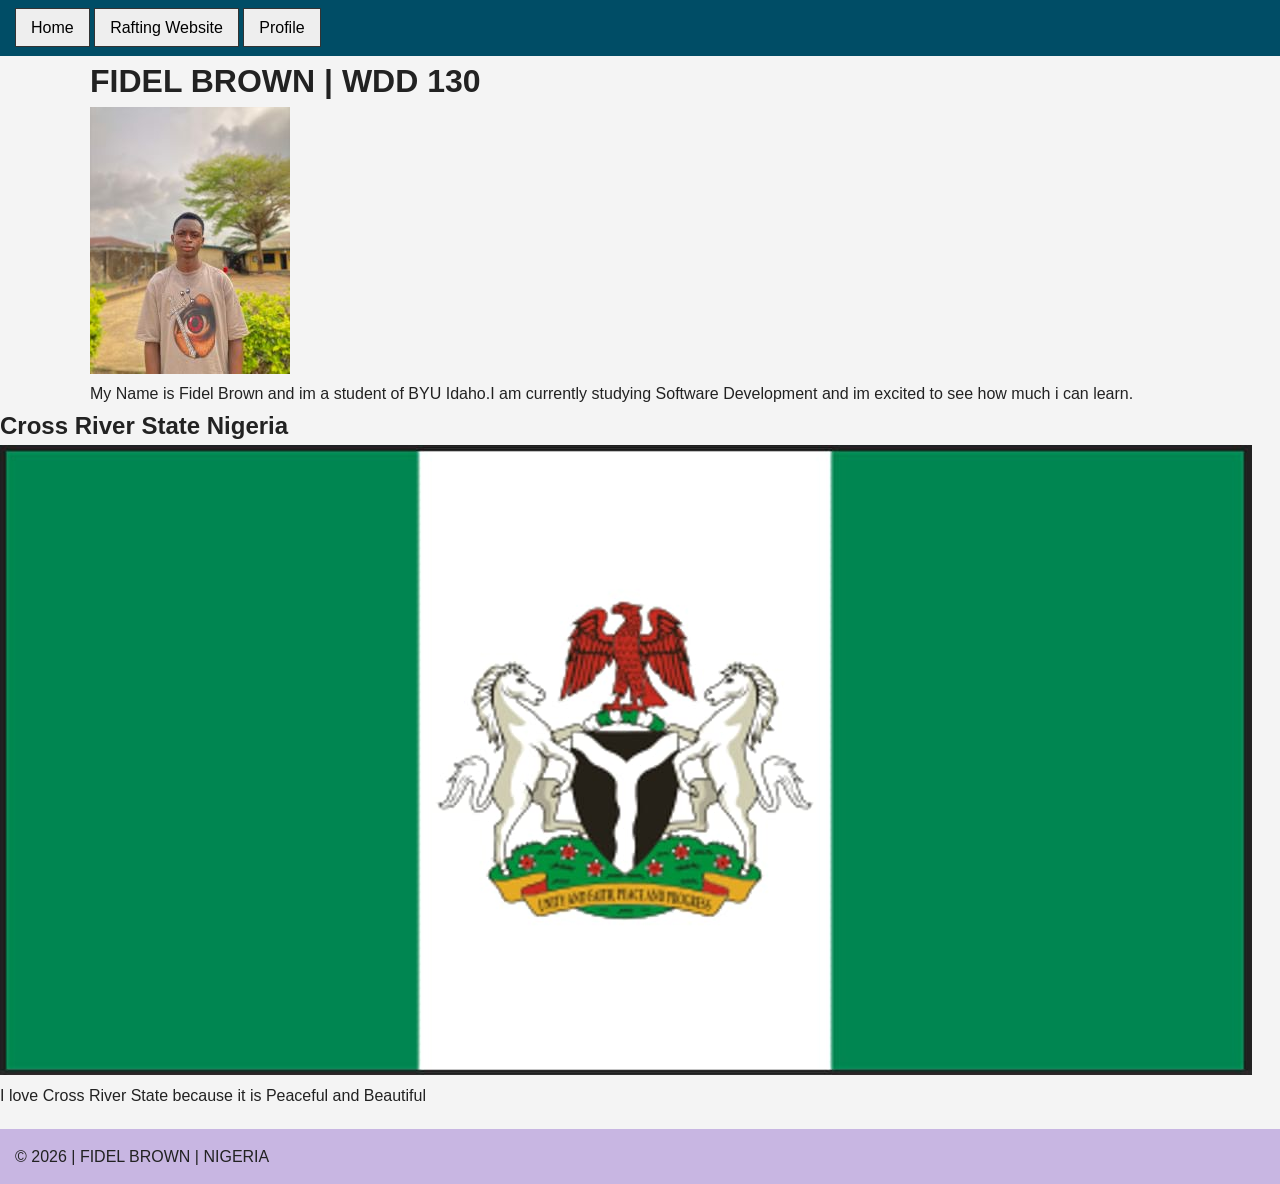
<file: index.html>
<!DOCTYPE html>
<html lang="en">

<head>
    <meta charset="UTF-8">
    <meta name="viewport" content="width=device-width, initial-scale=1.0">
    <title>FIDEL BROWN | WDD 130 | </title>

    <meta name="author" content="FIDEL BROWN">
    <meta name="description"
      content="My Name is Fidel Brown and im a student of BYU Idaho.This is my home page">
    <link rel="stylesheet" href="wwr/styles/rafting.css">
</head>

<body>
    <header>
        <nav>
            <a href="#">Home</a>
            <a href="wwr/">Rafting Website</a>
            <a href="http://linkedin.com">Profile</a>
        </nav>
    </header>
    <main>
        <h1>FIDEL BROWN | WDD 130</h1>
        <img src="images/profile.jpg" alt="FIDEL BROWN">
        <p>My Name is Fidel Brown and im a student of BYU Idaho.I am currently studying Software
            Development and im excited to see how much i can learn.</p>
    </main>
    <aside>
        <h2>Cross River State Nigeria</h2>
        <img src="images/flag.jpg" alt="Nigerian flag">
        <p>I love Cross River State because it is Peaceful and Beautiful</p>
    </aside>
    <footer>
        <p>
            © 2026 | FIDEL BROWN | NIGERIA
        </p>
    </footer>
</body>

</html>
</file>
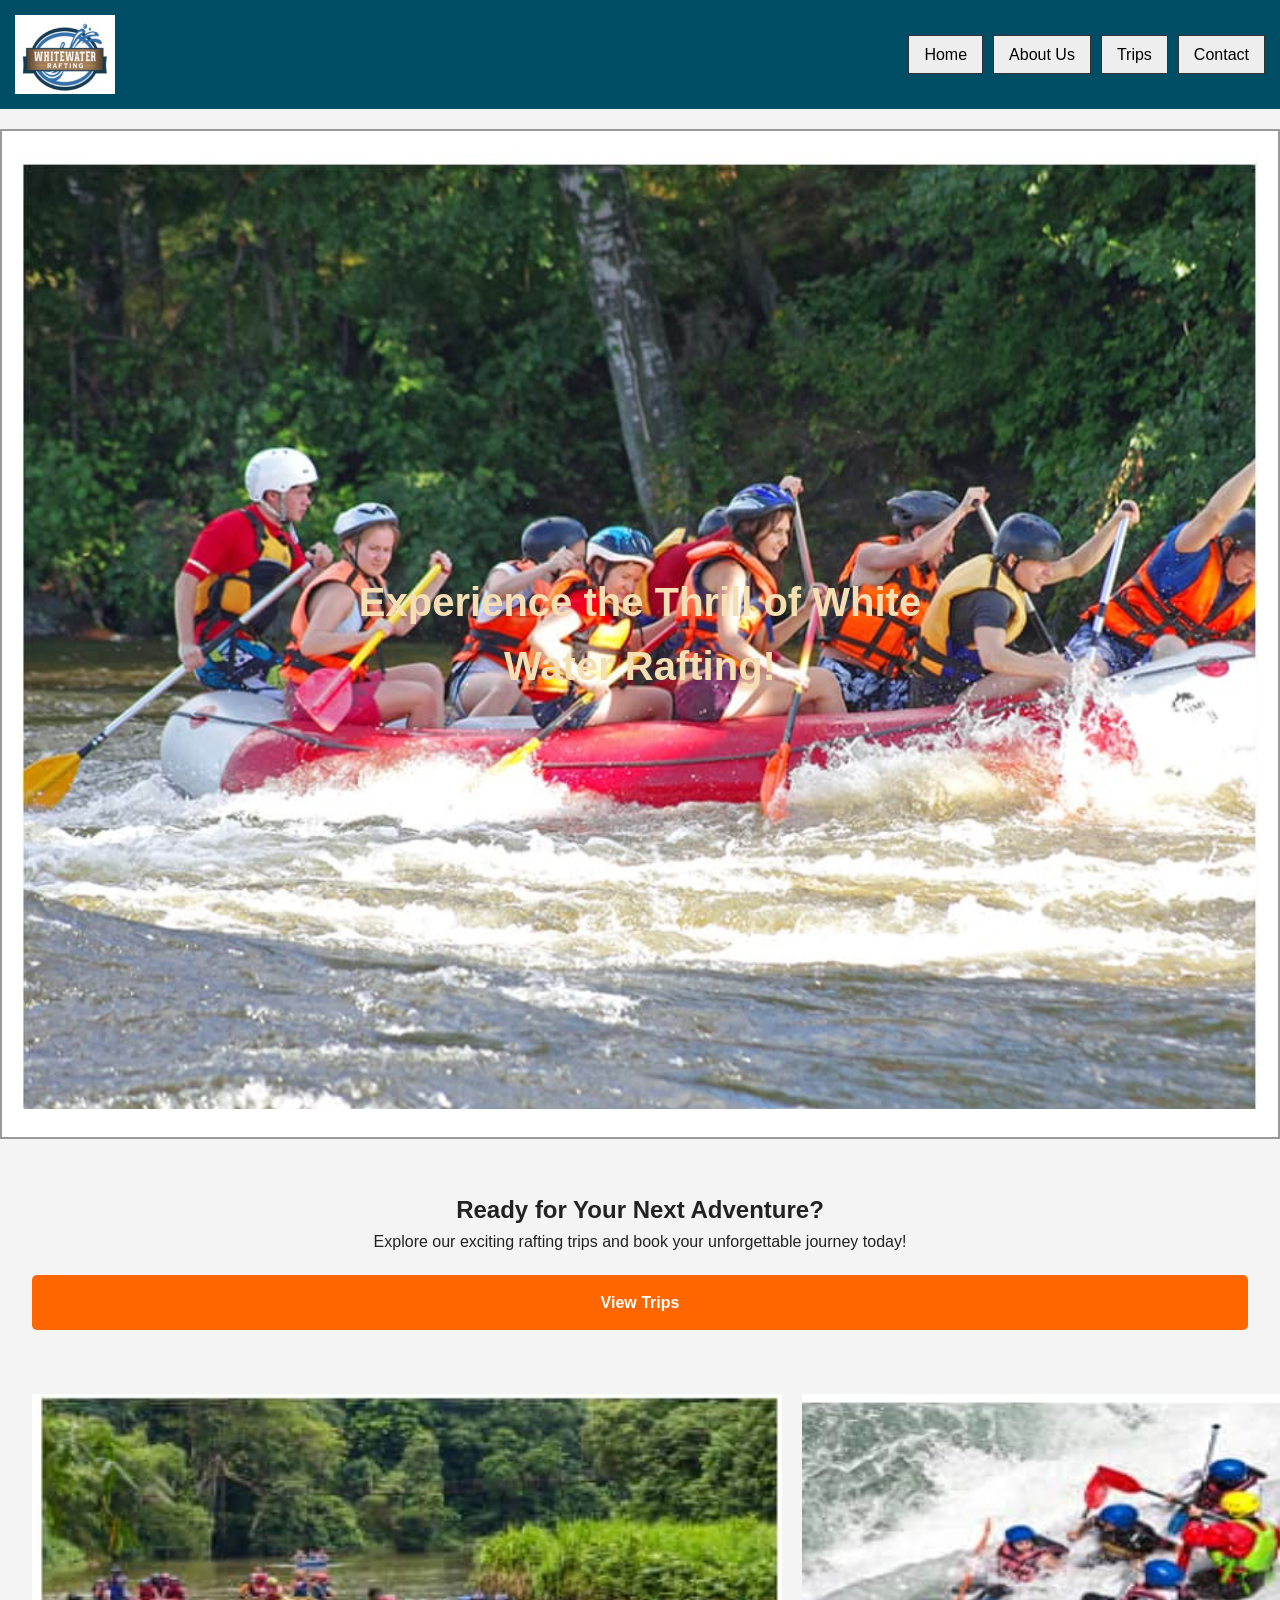
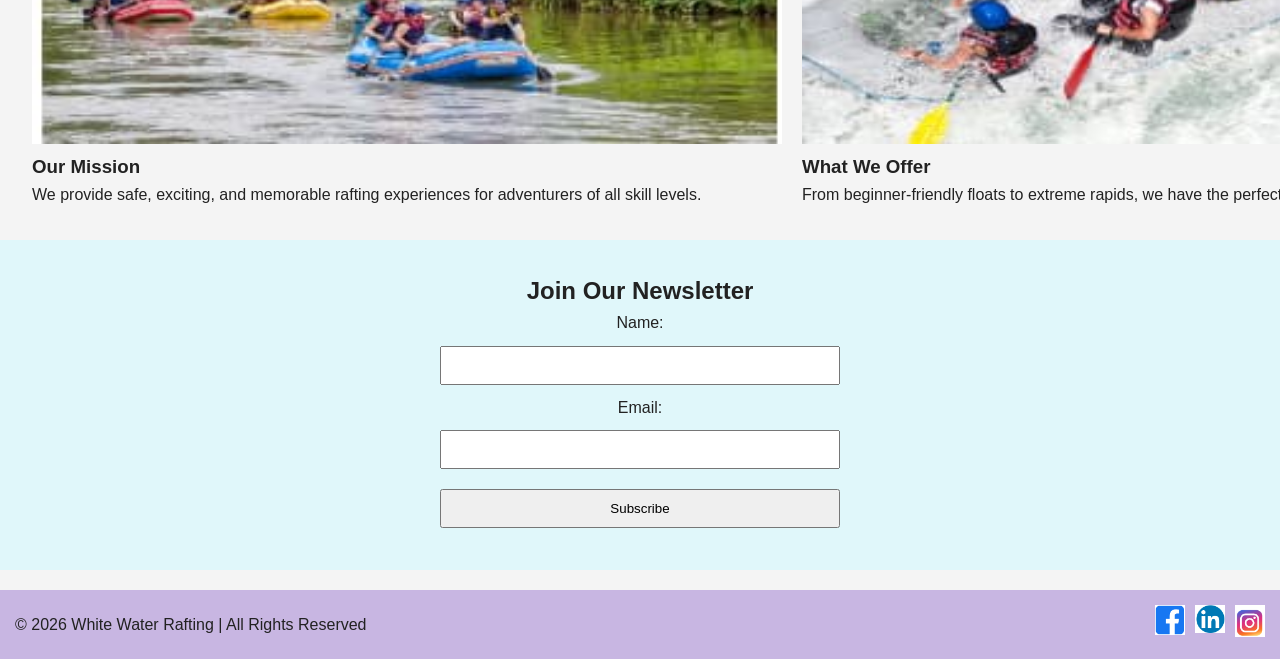
<file: wwr/index.html>
<!DOCTYPE html>
<html lang="en">

<head>
    <meta charset="UTF-8">
    <meta name="viewport" content="width=device-width, initial-scale=1.0">
    <title>White Water Rafting | Home</title>
    <meta name="description" content="Experience Nigeria's best rivers with White Water Rafting. Small-batch, personalized rafting trips with top-rated guides. Book your adventure-packed day on the river!">
    <link rel="stylesheet" href="styles/rafting.css">
</head>

<body>

    <!-- HEADER -->
    <header>
        <img src="images/logo.png" alt="Rafting Site Logo" class="logo">
        <nav>
            <ul>
                <li><a href="index.html">Home</a></li>
                <li><a href="about.html">About Us</a></li>
                <li><a href="trips.html">Trips</a></li>
                <li><a href="contact.html">Contact</a></li>
            </ul>
        </nav>
    </header>

    <!-- HERO SECTION -->
    <section class="hero">
        <img src="images/hero.jpg" alt="Rafting Adventure">
        <h1 class="hero-text">Experience the Thrill of White Water Rafting!</h1>
    </section>

    <!-- CALL TO ACTION -->
    <section class="cta">
        <h2>Ready for Your Next Adventure?</h2>
        <p>Explore our exciting rafting trips and book your unforgettable journey today!</p>
        <a href="trips.html" class="cta-button">View Trips</a>
    </section>

    <!-- GRID CONTENT SECTION -->
    <section class="grid-container">
        <div class="grid-item">
            <img src="images/adventure5.jpg" alt="Rafting Team">
            <h3>Our Mission</h3>
            <p>We provide safe, exciting, and memorable rafting experiences for adventurers of all
                skill levels.</p>
        </div>

        <div class="grid-item2">
            <img src="images/adventure2.jpg" alt="River Rapids">
            <h3>What We Offer</h3>
            <p>From beginner-friendly floats to extreme rapids, we have the perfect trip for
                everyone.</p>
        </div>
    </section>

    <!-- NEWSLETTER FORM -->
    <section class="newsletter">
        <h2>Join Our Newsletter</h2>
        <form>
            <label for="name">Name:</label>
            <input type="text" id="name" name="name" required>

            <label for="email">Email:</label>
            <input type="email" id="email" name="email" required>

            <button type="submit">Subscribe</button>
        </form>
    </section>

    <!-- FOOTER -->
    <footer>
        <p>&copy; 2026 White Water Rafting | All Rights Reserved</p>
        <div class="social">
            <a href="#"><img src="images/facebook.png" alt="Facebook"></a>
            <a href="#"><img src="images/linkedin.png" alt="Twitter"></a>
            <a href="#"><img src="images/instagram.png" alt="Instagram"></a>
        </div>
    </footer>

</body>

</html>
</file>
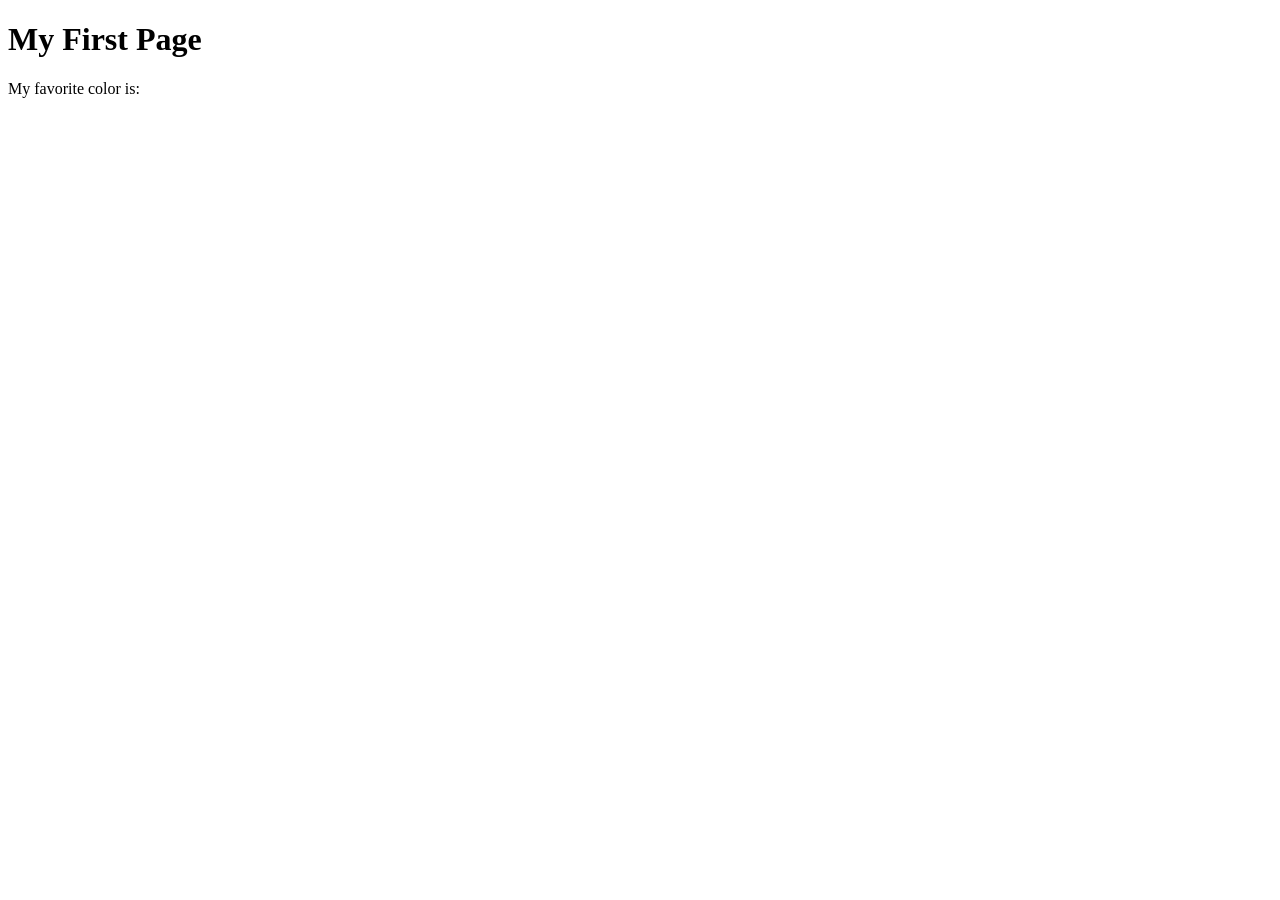
<file: week01/first-page.html>
<!DOCTYPE html>
<html lang="en">
<head>
    <meta charset="UTF-8">
    <meta name="viewport" content="width=device-width, initial-scale=1.0">
    <title>My First Page</title>
</head>
<body>
    <h1>My First Page</h1>
    <p>My favorite color is: </p>
</body>
</html>
</file>
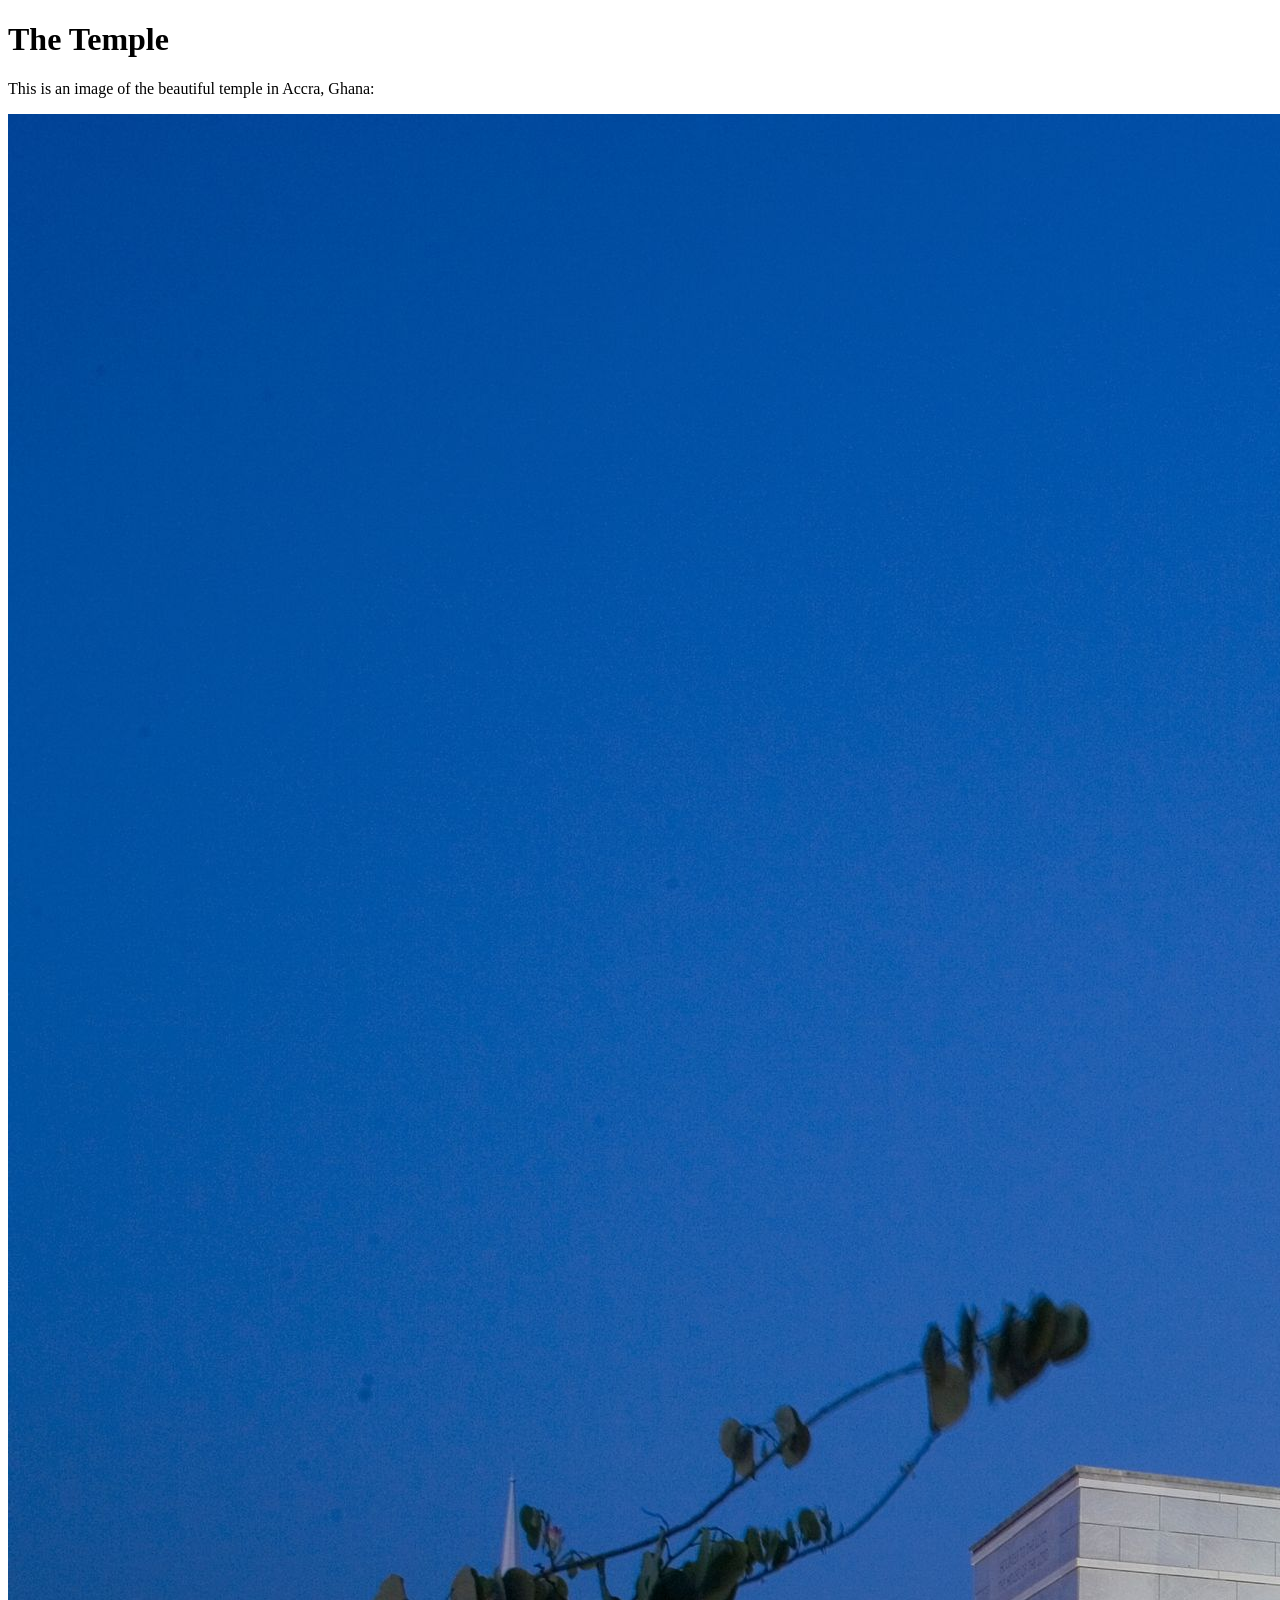
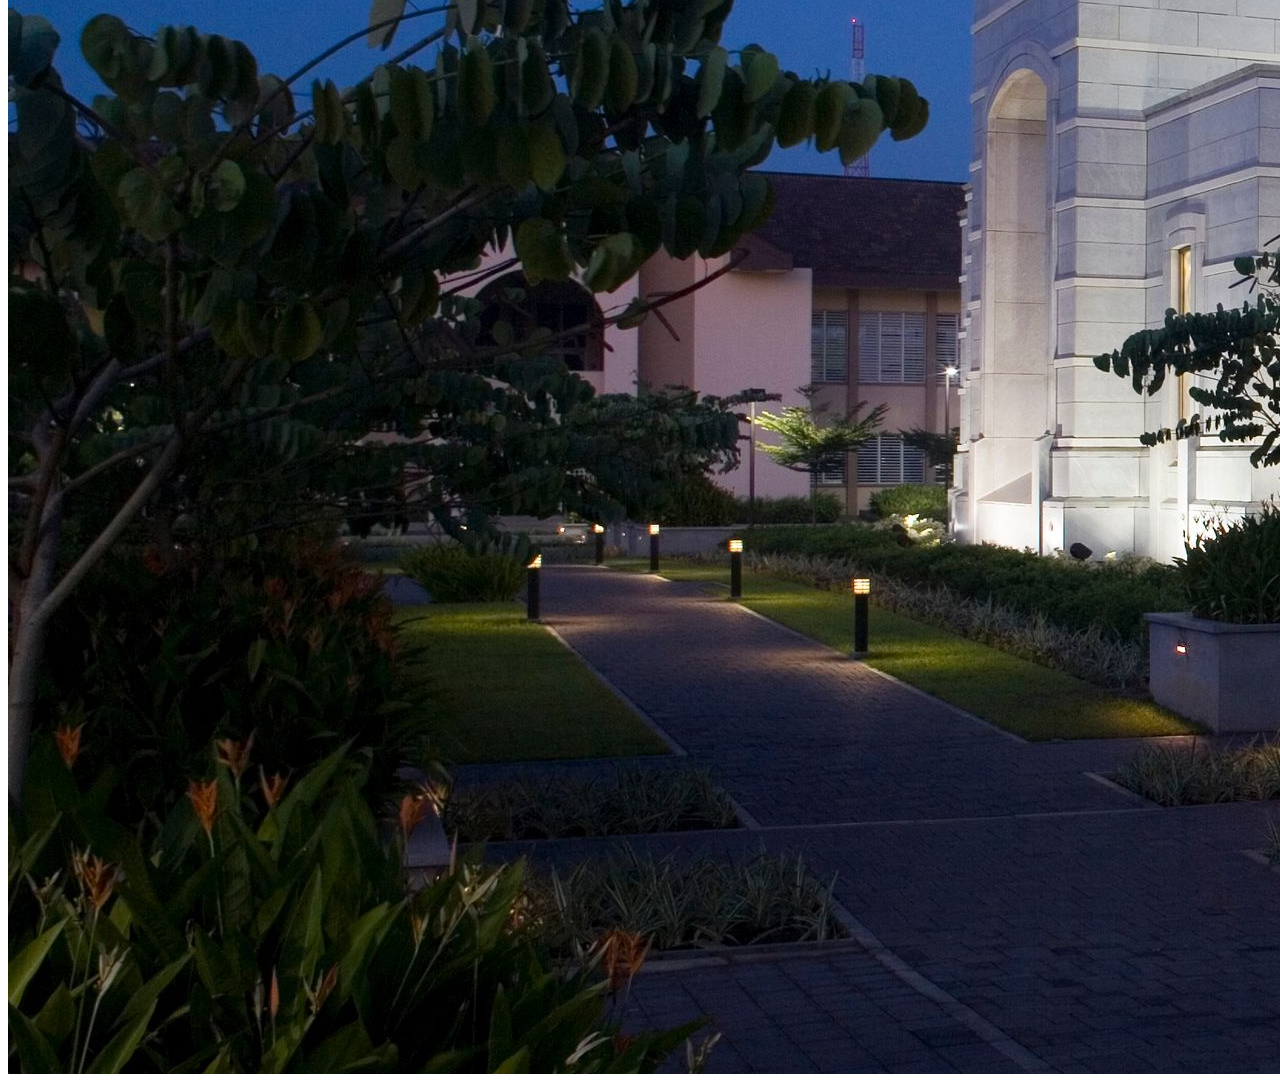
<file: week01/images.html>
<!DOCTYPE html>
<html lang="en">
<head>
    <meta charset="UTF-8">
    <meta name="viewport" content="width=device-width, initial-scale=1.0">
    <title>Temple Image</title>
</head>
<body>
    <h1>The Temple</h1>
    <p>This is an image of the beautiful temple in Accra, Ghana:</p>
    <img src="images/temple-large.jpeg" alt="The Accra Ghana Temple">
    
</body>
</html>
</file>
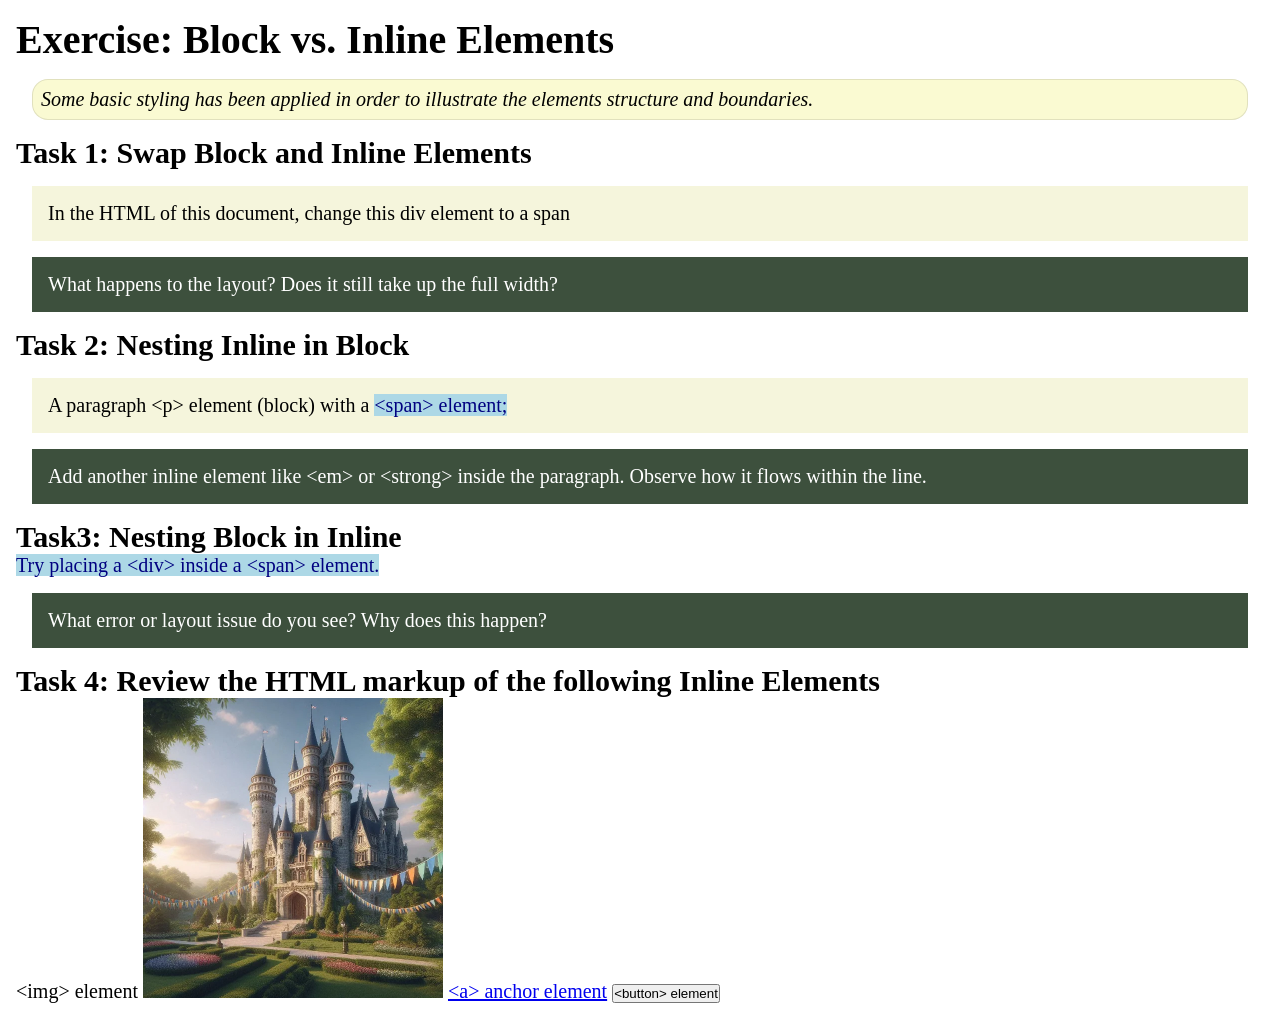
<file: week02/block-vs-inline.html>
<!DOCTYPE html>
<html lang="en">

<head>
    <meta charset="UTF-8">
    <meta name="viewport" content="width=device-width, initial-scale=1.0">
    <title>Exercise: Block vs. Inline Elements</title>
    <link rel="stylesheet" href="styles/block-vs-inline.css">
</head>

<body>
    <main>
        <h1>Exercise: Block vs. Inline Elements</h1>
        <p class="note">Some basic styling has been applied in order to illustrate the elements
            structure and
            boundaries.</p>

        <h2>Task 1: Swap Block and Inline Elements</h2>
        <div>In the HTML of this document, change this div element to a span</div>
        <p class="question">What happens to the layout? Does it still take up the full width?</p>

        <h2>Task 2: Nesting Inline in Block</h2>
        <p>A paragraph &lt;p&gt; element (block) with a <span>&lt;span&gt; element;</span></p>
        <p class="question">Add another inline element like &lt;em&gt; or &lt;strong&gt; inside the
            paragraph. Observe
            how it flows within the line.</p>

        <h2>Task3: Nesting Block in Inline</h2>
        <span>Try placing a &lt;div&gt; inside a &lt;span&gt; element.</span>
        <p class="question">What error or layout issue do you see? Why does this happen?</p>


        <h2>Task 4: Review the HTML markup of the following Inline Elements</h2>
        &lt;img&gt; element
        <img src="images/castle.webp" alt="placeholder image (images are inline)" width="300"
          height="300">
        <a href="https://churchofjesuschrist.org">&lt;a&gt; anchor element</a>
        <button type="button">&lt;button&gt; element</button>
    </main>
</body>

</html>
</file>
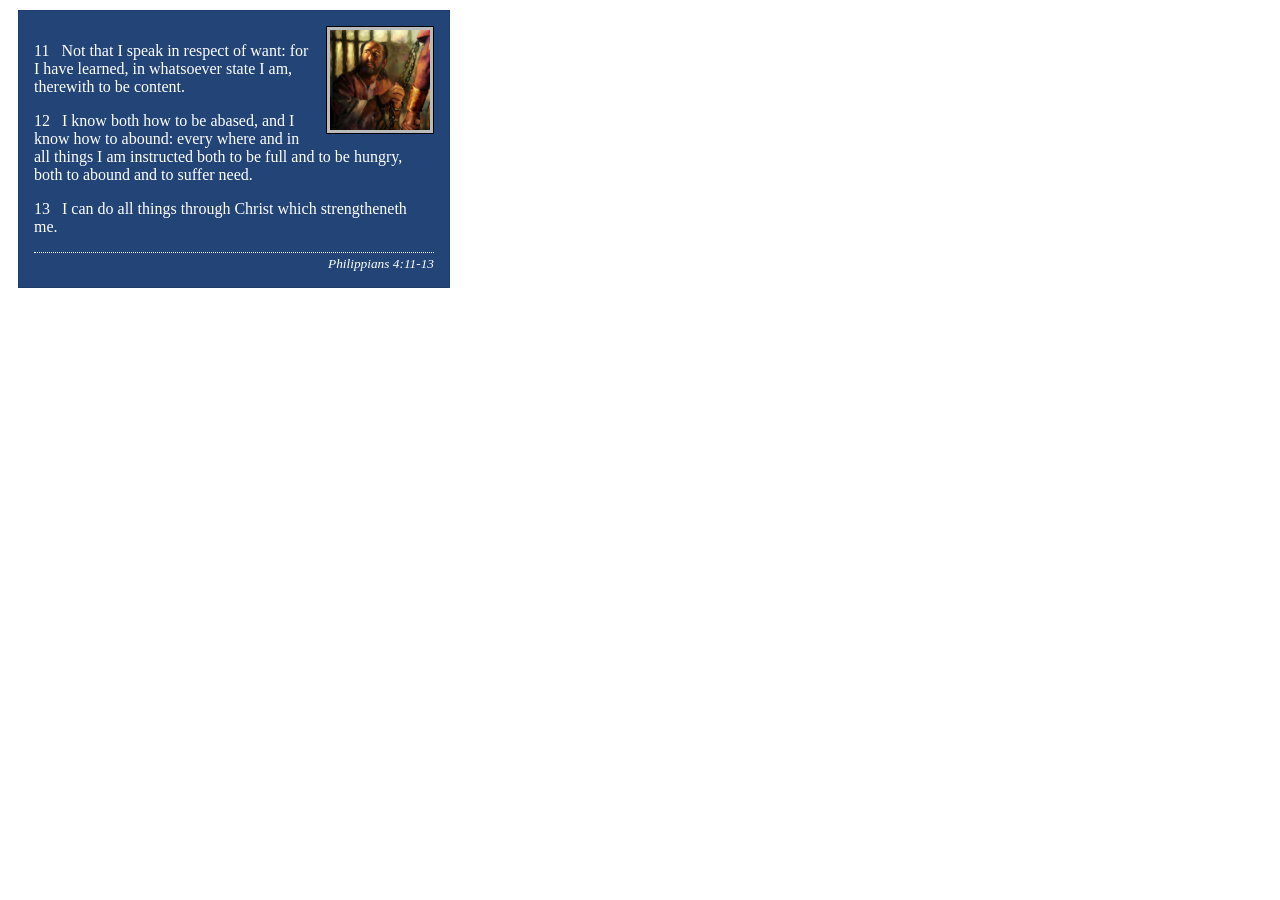
<file: week02/box-model-solution.html>
<!DOCTYPE html>
<html lang="en">
<head>
    <meta charset="UTF-8">
    <meta name="viewport" content="width=device-width, initial-scale=1.0">
    <title>Box Model Activity</title>
    <link rel="stylesheet" href="styles/box-model-solution.css">
</head>
<body>
    <main>
        <div class="callout">
            <img src="images/apostle-paul-imprisoned.webp" alt="Paul the Apostle - Imprisoned in Rome" width="200" height="200">
            <blockquote>
                <p>11 &nbsp; Not that I speak in respect of want: for I have learned, in whatsoever state I am, therewith to be content.</p>
                <p>12 &nbsp; I know both how to be abased, and I know how to abound: every where and in all things I am instructed both to be full and to be hungry, both to abound and to suffer need.</p>
                <p>13 &nbsp; I can do all things through Christ which strengtheneth me.</p>
            </blockquote>
            <cite>Philippians 4:11-13</cite>
        </div>
    </main>
</body>
</html>
</file>
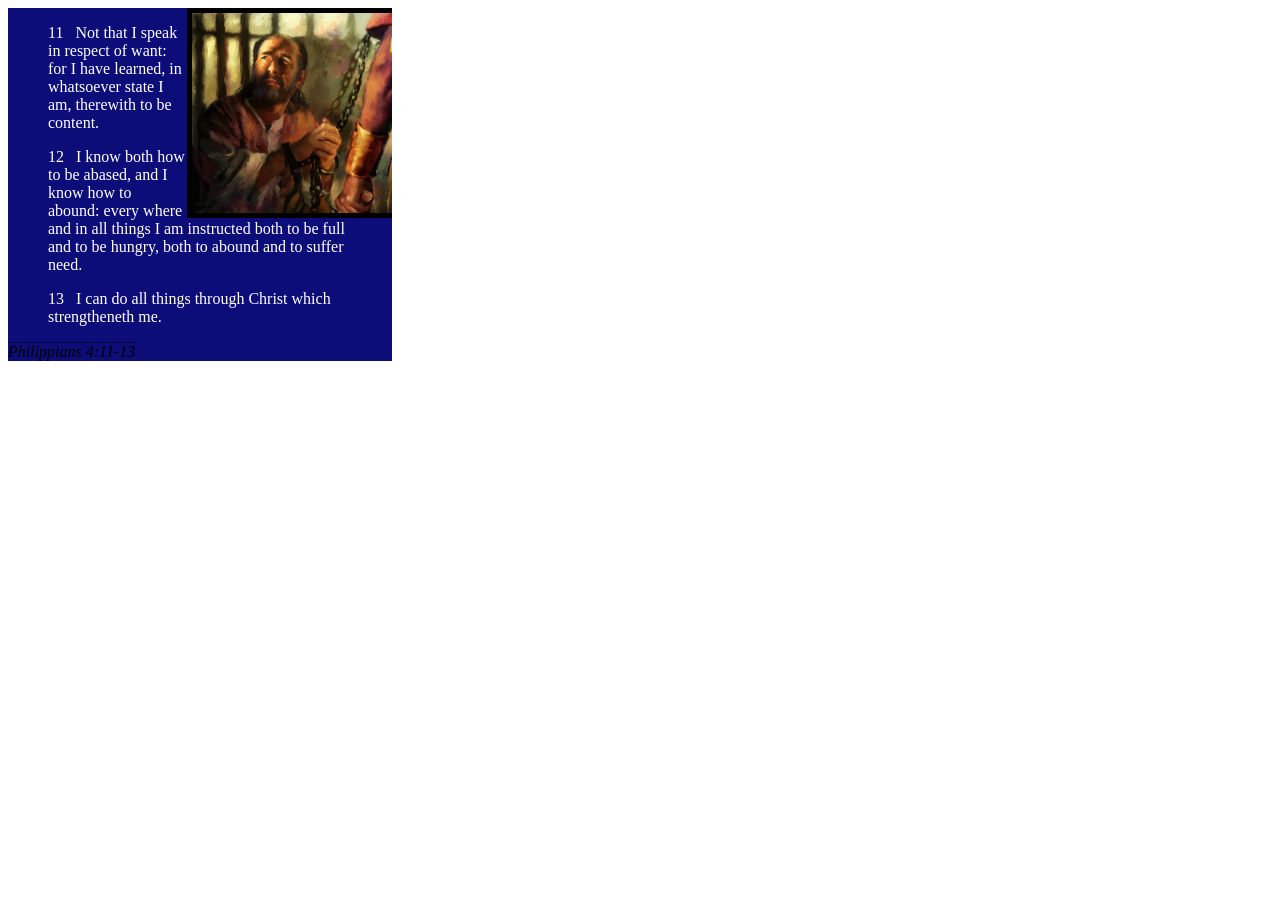
<file: week02/box-model.html>
<!DOCTYPE html>
<html lang="en">

<head>
    <meta charset="UTF-8">
    <meta name="viewport" content="width=device-width, initial-scale=1.0">
    <title>Box Model Activity</title>
    <link rel="stylesheet" href="styles/box-model.css">
</head>

<body>
    <main>
        <div class="callout">
            <img src="images/apostle-paul-imprisoned.webp"
              alt="Paul the Apostle - Imprisoned in Rome" width="200" height="200">
            <blockquote>
                <p>11 &nbsp; Not that I speak in respect of want: for I have learned, in whatsoever
                    state I am, therewith to be content.</p>
                <p>12 &nbsp; I know both how to be abased, and I know how to abound: every where and
                    in all things I am instructed both to be full and to be hungry, both to abound
                    and to suffer need.</p>
                <p>13 &nbsp; I can do all things through Christ which strengtheneth me.</p>
            </blockquote>
            <cite>Philippians 4:11-13</cite>
        </div>
    </main>
</body>

</html>
</file>
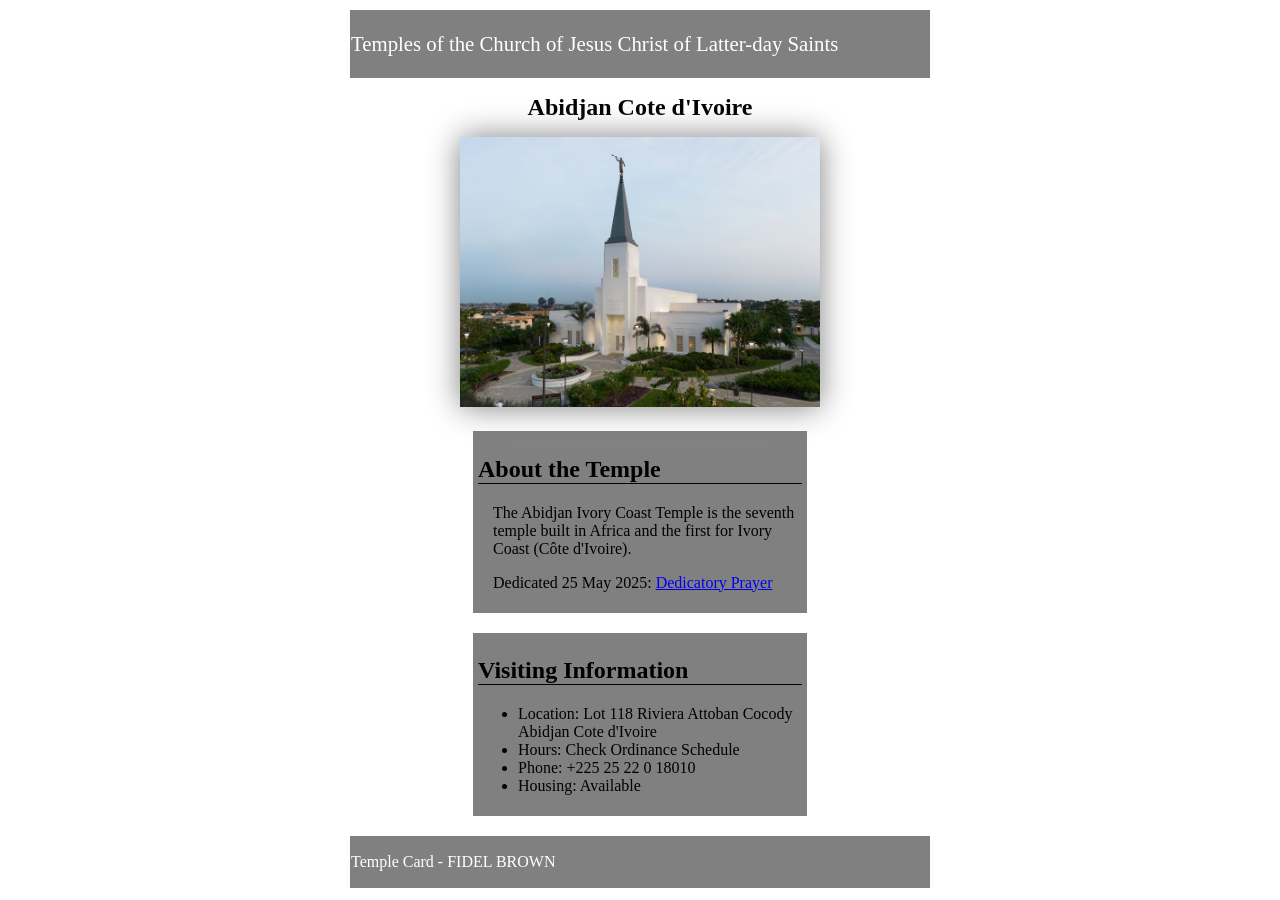
<file: week02/temple.html>
<!DOCTYPE html>
<html lang="en">

<head>
    <meta charset="UTF-8">
    <meta name="viewport" content="width=device-width, initial-scale=1.0">
    <title>Temple Card - Abidjan Cote d'Ivoire</title>
    <link rel="stylesheet" href="styles/temple.css">
</head>


<body>
    <header>
        <p>Temples of the Church of Jesus Christ of Latter-day Saints</p>
    </header>
    <main>
        <h1>Abidjan Cote d'Ivoire</h1>
        <picture>
            <img src="images/abidjan-ivory-coast.jpeg" alt="Abidjan Cote d'Ivoire Temple">
        </picture>
        <section>
            <h2>About the Temple</h2>
            <p>The Abidjan Ivory Coast Temple is the seventh temple built in Africa and the first
                for Ivory Coast (Côte
                d'Ivoire).</p>
            <p>Dedicated 25 May 2025: <a
                  href="https://www.churchofjesuschrist.org/temples/dedicatory-prayer/abidjan-ivory-coast-temple/2025-05-25?lang=eng"
                  target="_blank" rel="noopener noreferrer">Dedicatory Prayer</a></p>
        </section>
        <section>
            <h2>Visiting Information</h2>
            <ul>
                <li>Location: Lot 118 Riviera Attoban Cocody Abidjan Cote d'Ivoire</li>
                <li>Hours: Check Ordinance Schedule</li>
                <li>Phone: +225 25 22 0 18010</li>
                <li>Housing: Available</li>
            </ul>
        </section>
    </main>
    <footer>
        <p>Temple Card - FIDEL BROWN</p>
    </footer>
</body>

</html>
</file>
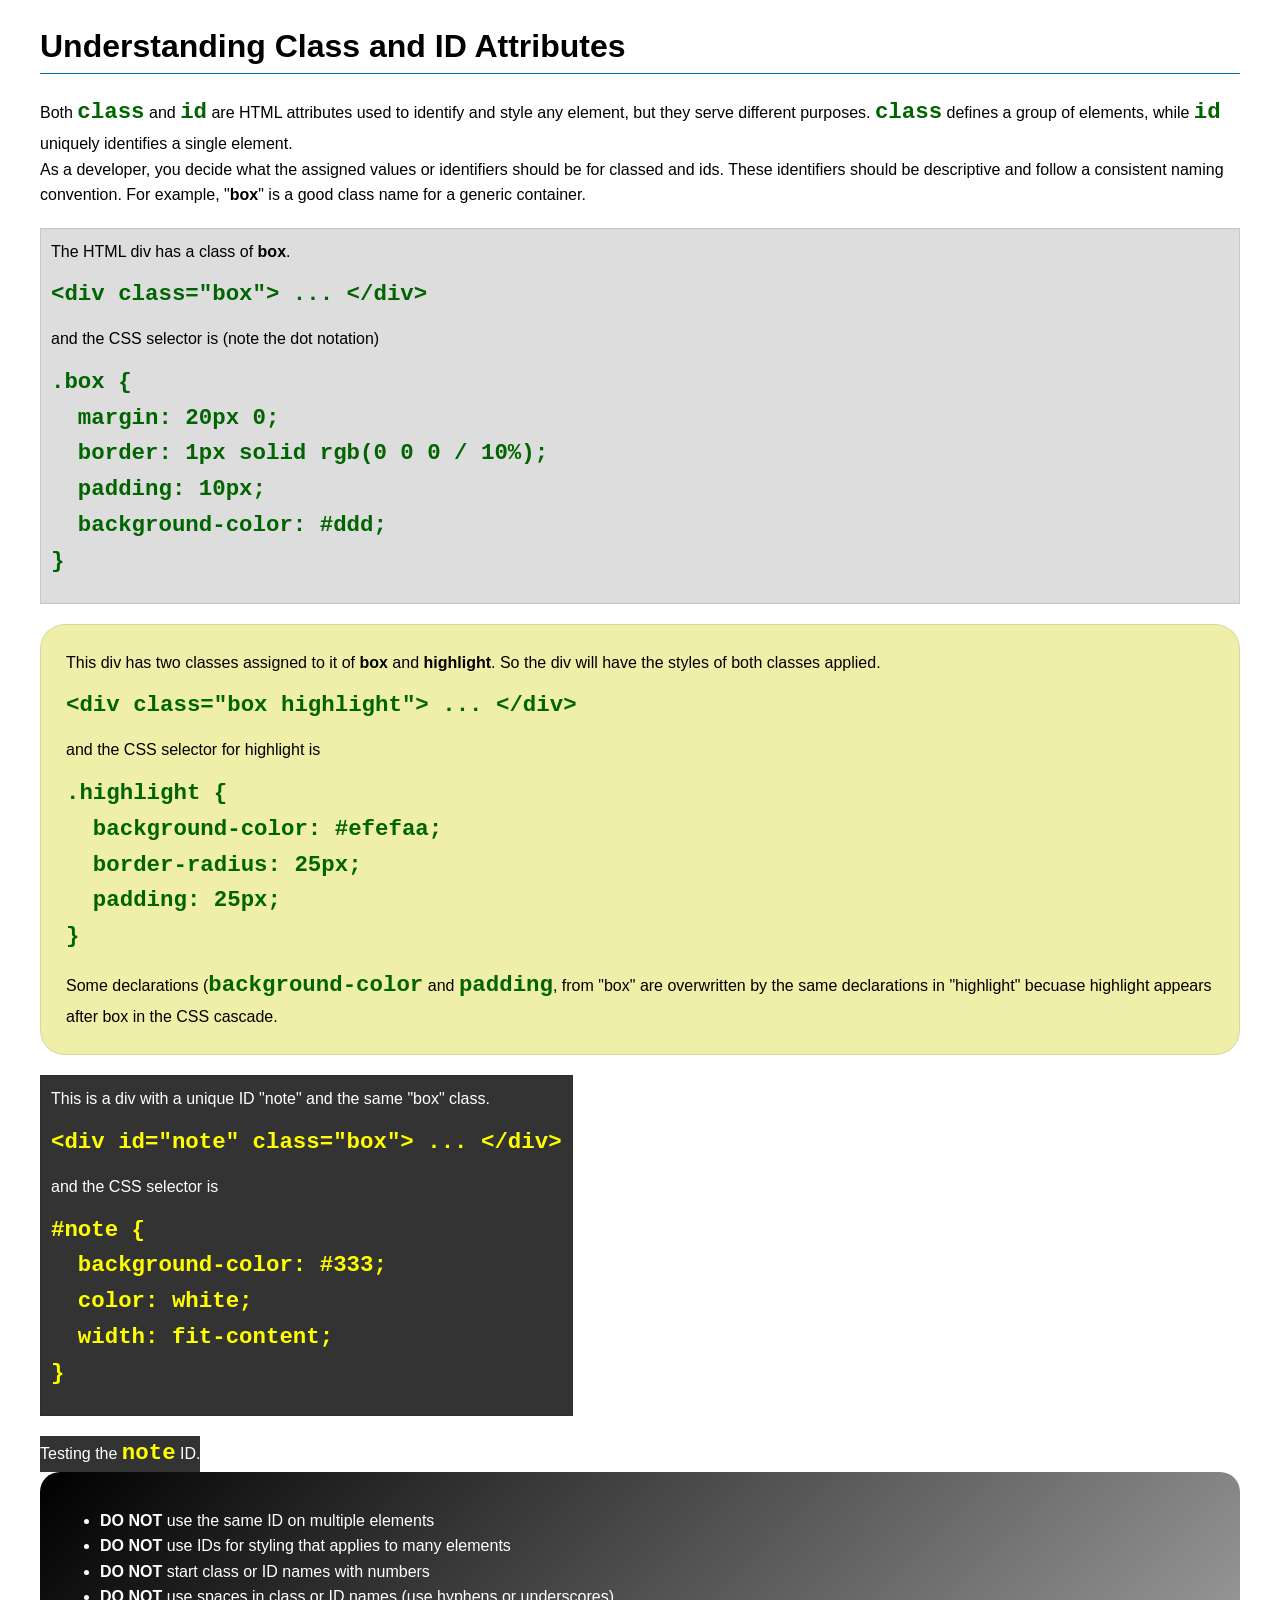
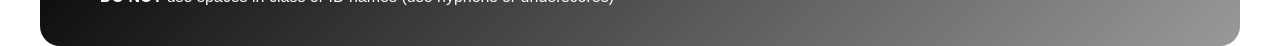
<file: week03/class-and-id.html>
<!DOCTYPE html>
<html lang="en">

<head>
    <meta charset="UTF-8">
    <meta name="viewport" content="width=device-width, initial-scale=1.0">
    <title>Class vs ID Attributes</title>
    <link rel="stylesheet" href="styles/class-and-id.css">
</head>

<body>
    <h1>Understanding Class and ID Attributes</h1>
    <p>Both <code>class</code> and <code>id</code> are HTML attributes used to identify and style any element, but they
        serve different purposes. <code>class</code> defines a group of elements, while <code>id</code> uniquely
        identifies a single element.</p>
    <p>As a developer, you decide what the assigned values or identifiers should be for classed and ids. These
        identifiers should be
        descriptive and follow a consistent naming convention. For example, "<strong>box</strong>" is a good class name
        for a generic container.</p>
    <div class="box">
        <p>The HTML div has a class of <strong>box</strong>.</p>
        <pre><code class="html">&lt;div class="box"&gt; ... &lt;/div&gt;</code></pre>
        and the CSS selector is (note the dot notation)
        <pre><code class="css">.box {
  margin: 20px 0;
  border: 1px solid rgb(0 0 0 / 10%);
  padding: 10px;
  background-color: #ddd; 
}</code></pre>
    </div>

    <div class="box highlight">
        <p>This div has two classes assigned to it of <strong>box</strong> and <strong>highlight</strong>. So the div
            will have the styles of both classes applied.</p>
        <pre><code class="html">&lt;div class="box highlight"&gt; ... &lt;/div&gt;</code></pre>
        and the CSS selector for highlight is
        <pre><code class="css">.highlight {
  background-color: #efefaa;
  border-radius: 25px;
  padding: 25px;
}</code></pre>
<p>Some declarations (<code>background-color</code> and <code>padding</code>, from "box" are overwritten by the same declarations in "highlight" becuase highlight appears after box in the CSS cascade.</p>
    </div>

    <div id="note" class="box">
        <p>This is a div with a unique ID "note" and the same "box" class.</p>
        <pre><code class="html">&lt;div id="note" class="box"&gt; ... &lt;/div&gt;</code></pre>
        and the CSS selector is
        <pre><code class="css">#note {
  background-color: #333;
  color: white;
  width: fit-content;
}</code></pre>
    </div>

    <div id="note">
        <p>Testing the <code>note</code> ID.</p>
    </div>

    <section id="best-practice">
        <ul>
            <li><strong>DO NOT</strong> use the same ID on multiple elements</li>
            <li><strong>DO NOT</strong> use IDs for styling that applies to many elements</li>
            <li><strong>DO NOT</strong> start class or ID names with numbers</li>
            <li><strong>DO NOT</strong> use spaces in class or ID names (use hyphens or underscores)</li>
        </ul>
    </section>




</body>

</html>
</file>
<file: wwr/styles/rafting.css>
* {
    margin: 0;
    padding: 0;
    box-sizing: border-box;
}

body {
    font-family: Arial, Helvetica, sans-serif;
    line-height: 1.6;
    background-color: #f4f4f4;
    color: #222;
}

header {
    background-color: #c8b6e2;
    display: flex;
    justify-content: space-between;
    align-items: center;
    padding: 20px;
}

header img {
    width: 100px;
}

nav ul {
    list-style: none;
    display: flex;
    gap: 10px;
}

nav a {
    text-decoration: none;
    padding: 10px 15px;
    border: 1px solid #333;
    background-color: #eee;
    color: #000;
}

nav a:hover {
    background-color: #ddd;
}

main {
    max-width: 1100px;
    margin: auto;
}

.hero {
    border: 2px solid #999;
    padding: 20px;
    margin: 20px 0;
    background-color: #fff;
    text-align: center;
}

.hero-content {
    display: flex;
    align-items: center;
    gap: 20px;
}

.hero img {
    width: 100px;
}

.history {
    background-color: #eee;
    padding: 20px;
    margin-bottom: 20px;
    text-align: center;
}

.history-content {
    display: grid;
    grid-template-columns: 1fr 150px 1fr;
    gap: 20px;
    align-items: center;
}

.history img {
    width: 150px;
}

.adventure {
    background-color: #ddd;
    padding: 20px;
    text-align: center;
}

.adventure-gallery {
    display: flex;
    justify-content: space-between;
    margin-top: 10px;
}

.adventure-gallery figure {
    width: 18%;
}

.adventure-gallery img {
    width: 100%;
}

.contact-info {
    text-align: center;
    margin: 20px 0;
}

.contact-container {
    display: grid;
    grid-template-columns: 1fr 1fr;
    gap: 20px;
    padding: 20px;
}

.map iframe {
    width: 100%;
    height: 300px;
    border: none;
}

.contact-form {
    display: flex;
    flex-direction: column;
}

.contact-form label {
    margin-top: 10px;
}

.contact-form input,
.contact-form textarea {
    padding: 8px;
    margin-top: 5px;
}

fieldset {
    margin-top: 10px;
    padding: 10px;
}

.checkbox {
    margin: 10px 0;
}

.btn-submit {
    margin-top: 10px;
    padding: 10px;
    background-color: #5a67d8;
    color: white;
    border: none;
    cursor: pointer;
    font-weight: bold;
}

.btn-submit:hover {
    background-color: #434190;
}

.employees {
    background-color: #eee;
    padding: 20px;
    text-align: center;
}

.employee-grid {
    display: flex;
    justify-content: space-around;
    gap: 20px;
    margin-top: 10px;
}

.employee-grid img {
    width: 120px;
}

figure {
    text-align: center;
}

footer {
    background-color: #c8b6e2;
    padding: 15px;
    margin-top: 20px;

    display: flex;
    justify-content: space-between;
    align-items: center;
}

footer .social {
    display: flex;
    gap: 10px;
}

footer .social img {
    width: 30px;
    height: auto;
}

@media (max-width: 768px) {

    .contact-container {
        grid-template-columns: 1fr;
    }

    .hero-content {
        flex-direction: column;
    }

    .history-content {
        grid-template-columns: 1fr;
    }

    .adventure-gallery {
        flex-direction: column;
        gap: 10px;
    }

    .adventure-gallery figure {
        width: 100%;
    }

    .employee-grid {
        flex-direction: column;
        align-items: center;
    }

    footer {
        flex-direction: column;
        gap: 10px;
    }
}

/* Final Project */

.hero {
    position: relative;
}

.hero img {
    width: 100%;
    height: auto;
}

.hero-text {
    position: absolute;
    top: 50%;
    left: 50%;
    transform: translate(-50%, -50%);
    color: wheat;
    font-size: 2.5rem;
    text-align: center;
}

.cta {
    text-align: center;
    padding: 2rem;
    background-color: #f4f4f4;
}

.cta-button {
    background-color: #0077cc;
    color: white;
    padding: 10px 20px;
    text-decoration: none;
    border-radius: 5px;
}

.grid-container {
    display: grid;
    grid-template-columns: 1fr 1fr;
    gap: 20px;
    padding: 2rem;
}

.grid-item img {
    width: 750px;
    height: 350px;
}

.grid-item2 img {
    width: 750px;
    height: 350px;
}

.newsletter {
    padding: 2rem;
    background-color: #e0f7fa;
    text-align: center;
}

.newsletter form {
    display: flex;
    flex-direction: column;
    max-width: 400px;
    margin: auto;
}

.newsletter input,
.newsletter button {
    margin: 10px 0;
    padding: 10px;
}

/* Final Project */
body {
    font-family: Arial, sans-serif;
    margin: 0;
    background-color: #f4f4f4;
}

header {
    background: #004d66;
    color: white;
    padding: 15px;
    text-align: center;
}

.container {
    display: grid;
    grid-template-columns: 2fr 1fr;
    gap: 20px;
    padding: 20px;
}

.trip {
    background: white;
    padding: 15px;
    margin-bottom: 15px;
    border-radius: 8px;
}

.trip img {
    width: 500px;
    border-radius: 8px;
}

.sidebar {
    background: #e6f7ff;
    padding: 20px;
    border-radius: 8px;
}

.cta-button {
    display: block;
    background: #ff6600;
    color: white;
    text-align: center;
    padding: 15px;
    margin-top: 20px;
    text-decoration: none;
    font-weight: bold;
    border-radius: 5px;
}

.cta-button:hover {
    background: #cc5200;
}

table {
    width: 100%;
    border-collapse: collapse;
    margin-top: 30px;
}

table,
th,
td {
    border: 1px solid #ccc;
}

th {
    background: #004d66;
    color: white;
}

th,
td {
    padding: 10px;
    text-align: center;
}
</file>
<file: week02/styles/block-vs-inline.css>
* {
    margin: 0;
    padding: 0;
}

body {
    font-size: 20px;
    margin: 1rem;
}

p,
div {
    background-color: beige;
    margin: 1rem;
    padding: 1rem;
}

span {
    color: navy;
    background-color: lightblue;
}

code {
    margin: 0;
    padding: 0;
    color: green;
    font-size: 1.2rem;
}

.note {
    font-style: italic;
    background-color: lightgoldenrodyellow;
    border-radius: 1rem;
    border: 1px solid rgb(0 0 0 / 10%);
    margin: 1rem;
    padding: .5rem;
}

.question {
    background-color: #3d503d;
    color: #fff;
}
</file>
<file: week02/styles/box-model-solution.css>
.callout {
    max-width: 400px;
    margin: 10px;
    border: 1px solid rgba(0, 0, 0, .1);
    padding: 15px;
    background-color: #247;
    color: #fff;
}

.callout img {
    float: right;
    margin: 0 0 10px 15px;
    border: 1px solid #000;
    padding: 3px;
    background-color: #bbb;
    width: 100px;
    height: auto;

}

blockquote {
    margin: 0;
}

cite {
    display: block;
    border-top: 1px dotted #fff;
    padding-top: 3px;
    text-align: right;
    font-size: smaller;
}
</file>
<file: week02/styles/box-model.css>
.callout {
    background-color: rgb(13, 13, 121);
    float: left;
    text-align: left;

}

.callout img {
    margin: 0;
    border: black solid 5px;
    padding: gray solid 200px;
    float: inline-end;
    border-right: 0px;

}

blockquote {
    float: left unset;
    text-align: left;
    color: white;
}

cite {
    float: left;
    text-align: left;
    border-top: 1px dotted;
}

main {
    max-height: 30vh;
    max-width: 30vw;
    min-width: 30vw;
    min-height: 30vh;
}
</file>
<file: week02/styles/temple.css>
body {
    width: 600px;
    margin: 0 auto;

}

main {
    width: 60%;
    margin: 0 auto;

}

header,
footer {
    text-align: centre;
    background-color: grey;
    padding: 1px;
    color: white;
    font-size: 1.3rem;
    margin: 10px;
}

footer {
    font-size: 1rem;
}

h1 {
    text-align: center;
    font-size: 1.5rem;
}

img {
    width: 100%;
    margin: auto;
    box-shadow: 0 0 30px grey;
}

section {
    width: 90%;
    background-color: gray;
    padding: 5px;
    margin: 20px auto;
}

h2 {
    border-bottom: 1px solid black;
}

section p {
    margin-left: 15px;

}
</file>
<file: week03/styles/class-and-id.css>
body {
    font-family: Arial, sans-serif;
    line-height: 1.6;
    margin: 0;
    padding: 0 40px;
}

h1 {
    border-bottom: 1px solid rgb(0 110 182);
    padding-bottom: 0;
}

p {
    margin: 0;
}

code {
    color: darkgreen;
    font-weight: 700;
    font-size: 1.4rem;
}

/* Class examples - can be reused */

.box {
    margin: 20px 0;
    border: 1px solid rgb(0 0 0 / 10%);
    padding: 10px;
    background-color: #ddd;
    /* this is shorthand for #dddddd */
}

.highlight {
    background-color: #efefaa;
    border-radius: 25px;
    padding: 25px;
}

/* ID examples - should be unique */

#note {
    background-color: #333;
    color: white;
    width: fit-content;
}

#note code {
    color: yellow;
}

#best-practice {
    background: linear-gradient(135deg, #000 0%, #999 100%);
    color: white;
    border-radius: 20px;
    padding: 20px
}
</file>
